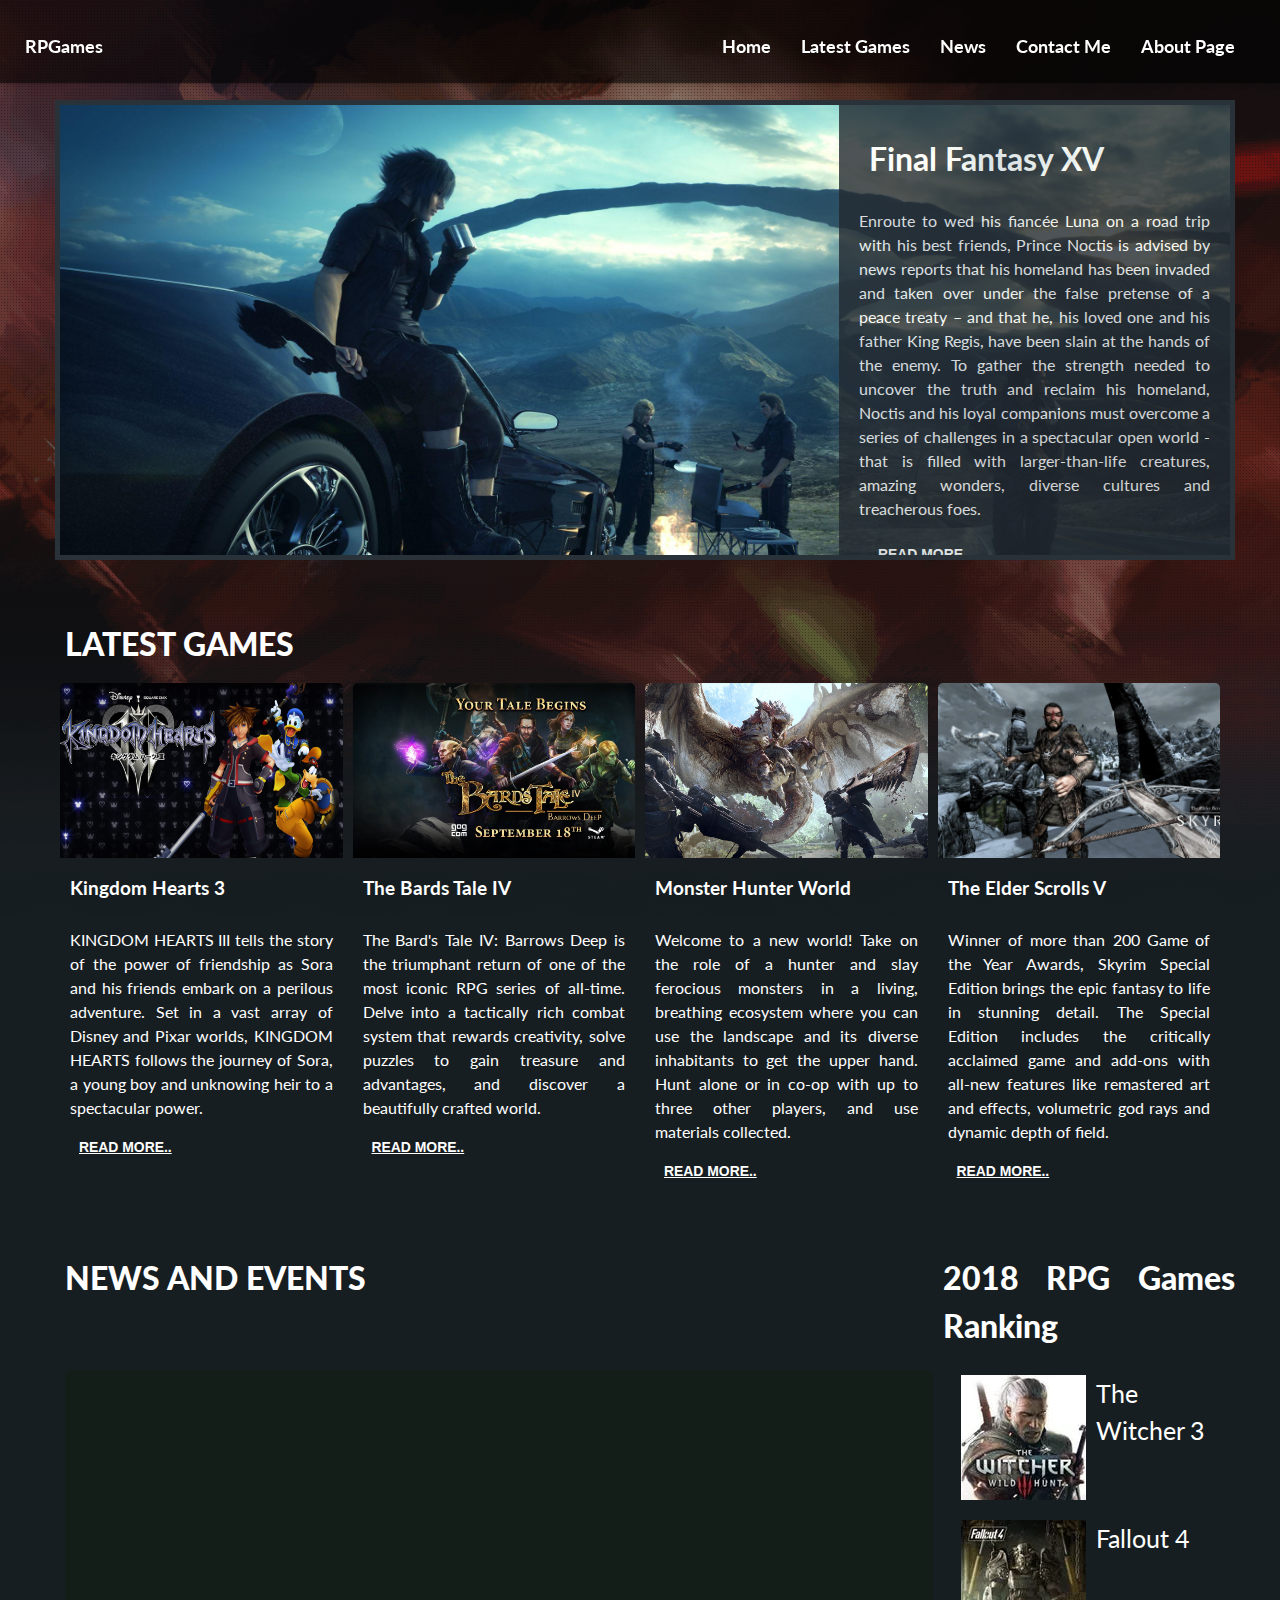
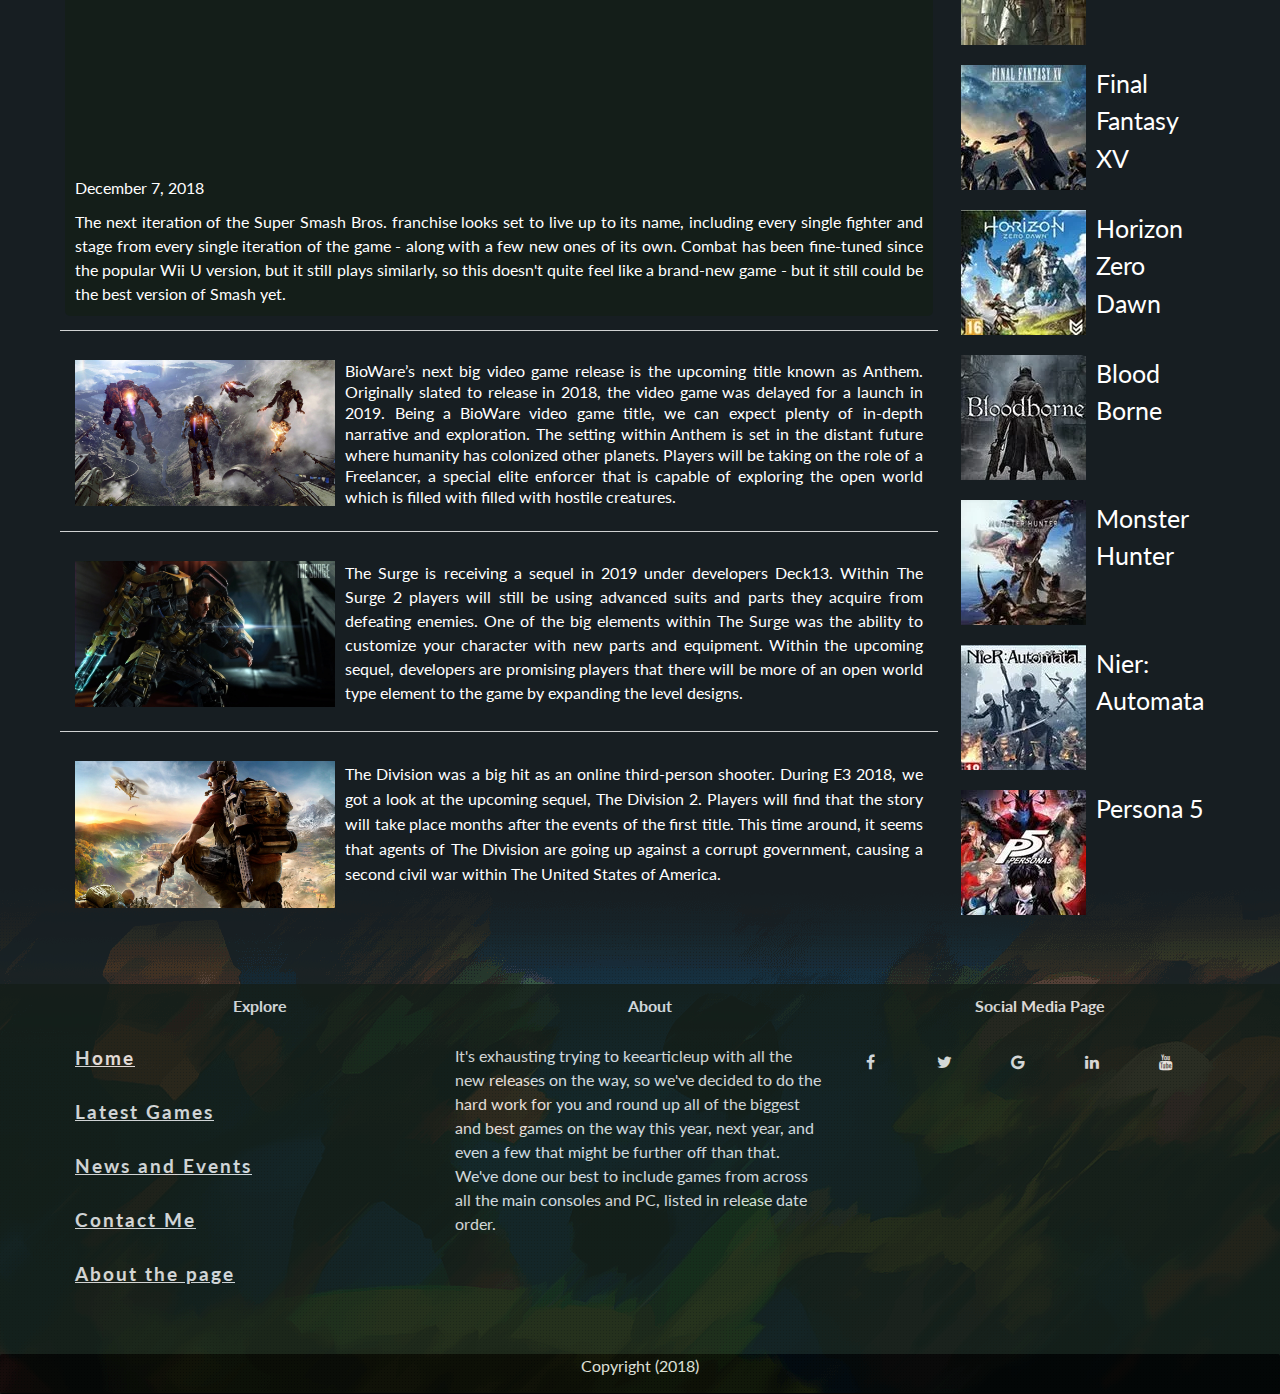
<file: index.html>
<!DOCTYPE html>
<html lang="en">
<head>
	<meta charset="utf-8">
	<meta name="author" content="ryanjayretutar">
	<meta name="description" content="A website for latest RPG games">
	<meta name="viewport" content="width=device-width, initial-scale=1">
	<link rel="stylesheet" type="text/css" href="assets/css/styles.css">
    <link href="https://fonts.googleapis.com/css?family=Lato" rel="stylesheet">
    <link rel="stylesheet" href="https://use.fontawesome.com/releases/v5.6.1/css/all.css" integrity="sha384-gfdkjb5BdAXd+lj+gudLWI+BXq4IuLW5IT+brZEZsLFm++aCMlF1V92rMkPaX4PP" crossorigin="anonymous">
    <link rel="stylesheet" href="https://cdnjs.cloudflare.com/ajax/libs/font-awesome/4.7.0/css/font-awesome.min.css">
	<title>RPG Games</title>
</head>
<body> 
	<div class="main">
		<div class="top-bg"></div>
		<div class="header">
	          <a href="#default" class="logo"><b style="">RPGames</b></a>
	          <div class="header-right">
	            <a href="index.html"><b>Home</b></a>
	            <a href="latest_games.html"><b>Latest Games</b></a>
	            <a href="news.html"><b>News</b></a>
	            <a href="contact.html"><b>Contact Me</b></a>
	            <a href="about.html"><b>About Page</b></a>
	          </div>
	    </div>
	   
		<section id="wrapper">
		    <div class="container">
		    	<div class="row">

		    	 	<div class="col-12">
		    	 			
			    	 			<slider>
						    		<slide>
						    			<div>
						    				<h1>Pillars of Eternity II</h1>
						    				<p>When a violent tremor shatters the Black Isles, the Circle of Archmagi, the greatest wizards in Eora, seek out the aid of the Watcher. The archmage Maura has vanished into the depths of the Black Isles, threatening to awaken what lies, forgotten, under its depths. Follow Maura's trail, uncover her scheme, and determine the fate of one of the Deadfire Archipelago's most closely-held secrets	
											</p>

											<a href="https://eternity.obsidian.net/" target="_blank" class="nk-btn">Read More..</a>						    			
						    			</div>
						    		</slide>	
						    		<slide>
						    			<div>	
						    				<h1>Vampyr</h1>
						    				<p>London, 1918. You are newly-turned Vampyr Dr. Jonathan Reid. As a doctor, you must find a cure to save the city’s flu-ravaged citizens. As a Vampyr, you are cursed to feed on those you vowed to heal. 
											Will you embrace the monster within? Survive and fight against Vampyr hunters, undead skals, and other supernatural creatures. Use your unholy powers to manipulate and delve into the lives of those around you, to decide who will be your next victim. Struggle to live with your decisions… your actions will save or doom London. 
											</p>

											<a href="http://www.vampyr-game.com/en/news" target="_blank" class="nk-btn">Read More..</a>			
										</div>
						    		</slide>
						    		<slide>
						    			<div>
										<h1>God Eater 3</h1>
						    				<p>All of sudden, unknown life forms called “Oracle cells” begin their uncontrolled consumption of all life on Earth. Their ravenous appetite “devour” and remarkable adaptability earn them first dread, then awe, and finally the name “Aragami”. In the face of an enemy completely immune to conventional weapons, urban civilization collapses, and each day humanity is driven further and further toward extinction.
											</p>

											<a href="https://en.bandainamcoent.eu/god-eater/god-eater-3" target="_blank" class="nk-btn">Read More..</a>	

						    				</div>
						    		</slide>
						    		<slide>
						    			<div>
						    					<h1>Final Fantasy XV</h1>
						    					<p>Enroute to wed his fiancée Luna on a road trip with his best friends, Prince Noctis is advised by news reports that his homeland has been invaded and taken over under the false pretense of a peace treaty – and that he, his loved one and his father King Regis, have been slain at the hands of the enemy.

												To gather the strength needed to uncover the truth and reclaim his homeland, Noctis and his loyal companions must overcome a series of challenges in a spectacular open world - that is filled with larger-than-life creatures, amazing wonders, diverse cultures and treacherous foes.</p>
												<a href="https://finalfantasyxv.square-enix-games.com/" target="_blank" class="nk-btn">Read More..</a>
										</div>
						    		</slide>
			    		</slider>
		    	 		
		    			
		    		</div>
		    		
		    	</div> 	
			</div>

			<div class="container">
				<div class="row">
					
					<div class="col-3"><h1><b>LATEST GAMES</b></h1></div>
				</div>
				<div class="row">
					<div class="col-3 ">
						<div class="column hover01" style="background-color: transparent;">
							<div>
								  <figure>
								  	<img src="assets/images/kh3.png" class="center" height="175" style="width: 100%;">
								  </figure>
							</div>
						  <h3>Kingdom Hearts 3</h3>
                    <p>KINGDOM HEARTS III tells the story of the power of friendship as Sora and his friends embark on a perilous adventure. Set in a vast array of Disney and Pixar worlds, KINGDOM HEARTS follows the journey of Sora, a young boy and unknowing heir to a spectacular power.</p>
                    <a href="https://www.kingdomhearts.com/3/us/home/ " target="_blank" class="nk-btn">Read More..</a>
						</div>
					</div>
					<div class="col-3 ">
						<div class="column hover01" style="background-color: transparent;">
							<div>
						  		<figure><img src="assets/images/tbiv.jpg" class="center" height="175" style="<width: 100%;"></figure>
						</div>
						<h3>The Bards Tale IV</h3>
                    <p>The Bard's Tale IV: Barrows Deep is the triumphant return of one of the most iconic RPG series of all-time. Delve into a tactically rich combat system that rewards creativity, solve puzzles to gain treasure and advantages, and discover a beautifully crafted world. </p>
                    <a href="https://www.pcgamer.com/the-bards-tale-4-barrows-deep-review/" target="_blank" class="nk-btn">Read More..</a>
						</div>
						
					</div>
					<div class="col-3 ">
						 <div class="column hover01" style="background-color: transparent;">
							<div>
						  		<figure><img src="assets/images/mh.jpg" class="center" height="175" style="<width: 100%;">
						  		</figure>
							</div>
						  <h3>Monster Hunter World</h3>
                    <p>Welcome to a new world! Take on the role of a hunter and slay ferocious monsters in a living, breathing ecosystem where you can use the landscape and its diverse inhabitants to get the upper hand. Hunt alone or in co-op with up to three other players, and use materials collected.</p>
                    <a href="https://www.fanatical.com/en/game/monster-hunter-world" target="_blank" class="nk-btn">Read More..</a>
						</div>
					</div>
					<div class="col-3 ">
						<div class="column hover01" style="background-color: transparent;">
							<div>
						  		<figure><img src="assets/images/skyrim.jpg" class="center" height="175" style="<width: 100%;"></figure>
							</div>
						  <h3>The Elder Scrolls V</h3>
                    <p>Winner of more than 200 Game of the Year Awards, Skyrim Special Edition brings the epic fantasy to life in stunning detail. The Special Edition includes the critically acclaimed game and add-ons with all-new features like remastered art and effects, volumetric god rays and dynamic depth of field. </p>
                    <a href="http://elderscrolls.wikia.com/wiki/The_Elder_Scrolls_V:_Skyrim" target="_blank" class="nk-btn">Read More..</a>
						</div>
						
					</div>
				</div>
			</div>
			<div class="container news">
				<div class="row">
					
					<div class="col-9"><h1><b>NEWS AND EVENTS</b></h1></div>
					<div class="col-3"><h1><b>2018 RPG Games Ranking</b></h1></div>
				</div>
				<div class="column news" style="width: 75%; background-color: transparent; display: inline-block;">
				<div class="row">
					<div class="col-12">
						<div class="column">
							<iframe height="400" style="width: 100%;" src="https://www.youtube.com/embed/EXnbMp1yr1k" frameborder="0" allow="accelerometer; autoplay; encrypted-media; gyroscope; picture-in-picture" allowfullscreen></iframe>
							<i class="fas fa-calendar-week"></i>
							<time datetime="2018-12-7 20:00">December 7, 2018</time>
							<p>
								The next iteration of the Super Smash Bros. franchise looks set to live up to its name, including every single fighter and stage from every single iteration of the game - along with a few new ones of its own. Combat has been fine-tuned since the popular Wii U version, but it still plays similarly, so this doesn't quite feel like a brand-new game - but it still could be the best version of Smash yet.
							</p>
						</div>
					</div>
				</div>
				<hr>
				<div class="row">
					<div class="col-12">
						<div class="column thumb" style="padding: 0px; background-color: transparent;">
							<img src="assets/images/anthem.jpg" class="center" style="width: 30%; height:auto;">
							<p style="line-height: 21px;">BioWare’s next big video game release is the upcoming title known as Anthem. Originally slated to release in 2018, the video game was delayed for a launch in 2019. Being a BioWare video game title, we can expect plenty of in-depth narrative and exploration. The setting within Anthem is set in the distant future where humanity has colonized other planets. Players will be taking on the role of a Freelancer, a special elite enforcer that is capable of exploring the open world which is filled with filled with hostile creatures.

							</p>
						</div>
					</div>
				</div>	
				<hr>
				<div class="row">
					<div class="col-12">
						<div class="column thumb" style="padding: 0px; background-color: transparent;">
							<img src="assets/images/surge.jpg" class="center" style="width: 30%; height:auto;">
							<p>The Surge is receiving a sequel in 2019 under developers Deck13.  Within The Surge 2 players will still be using advanced suits and parts they acquire from defeating enemies. One of the big elements within The Surge was the ability to customize your character with new parts and equipment. Within the upcoming sequel, developers are promising players that there will be more of an open world type element to the game by expanding the level designs. </p>
						</div>
					</div>
				</div>
				<hr>
				<div class="row">
					<div class="col-12">
						<div class="column thumb" style="padding: 0px; background-color: transparent;">
							<img src="assets/images/division.jpeg" class="center" style="width: 30%; height:30%;">
							<p style="line-height: 25px;">The Division was a big hit as an online third-person shooter. During E3 2018, we got a look at the upcoming sequel, The Division 2. Players will find that the story will take place months after the events of the first title. This time around, it seems that agents of The Division are going up against a corrupt government, causing a second civil war within The United States of America.</p>
						</div>
					</div>
				</div>
			</div>
			<div class="column" style="width: 23%; float: right;background-color: transparent; height: auto; border-radius: 0px;">
				<div class="row thumb">
					<div class="col-12">
						<img src="assets/images/witcher3.webp" class="center" style="width: auto; height:auto;">
						<p style="font-size: 25px;">The Witcher 3 </p>
					</div>
				</div>
				<div class="row thumb">
					<div class="col-12">
						<img src="assets/images/fallout.webp" class="center" style="width: auto; height:auto;">
						<p style="font-size: 25px;">Fallout 4 </p>
					</div>
				</div>
				<div class="row thumb">
					<div class="col-12">
						<img src="assets/images/ff15.webp" class="center" style="width: auto; height:auto;">
						<p style="font-size: 25px;">Final Fantasy XV</p>
					</div>
				</div>
				<div class="row thumb">
					<div class="col-12">
						<img src="assets/images/horizon.webp" class="center" style="width: auto; height:auto;">
						<p style="font-size: 25px;">Horizon Zero Dawn</p>
					</div>
				</div>
				<div class="row thumb">
					<div class="col-12">
						<img src="assets/images/bloodborne.webp" class="center" style="width: auto; height:auto;">
						<p style="font-size: 25px;">Blood Borne</p>
					</div>
				</div>
				<div class="row thumb">
					<div class="col-12">
						<img src="assets/images/mhunter.webp" class="center" style="width: auto; height:auto;">
						<p style="font-size: 25px;">Monster Hunter</p>
					</div>
				</div>
				<div class="row thumb">
					<div class="col-12">
						<img src="assets/images/nier.webp" class="center" style="width: auto; height:auto;">
						<p style="font-size: 25px;">Nier: Automata</p>
					</div>
				</div>
				<div class="row thumb">
					<div class="col-12">
						<img src="assets/images/persona.webp" class="center" style="width: auto; height:auto;">
						<p style="font-size: 25px;">Persona 5 </p>
					</div>
				</div>
				<!-- <div class="row thumb">
					<div class="col-12">
						<img src="assets/images/ads.jpg" class="center" style="width: 100%; height:100%;">
						
					</div>
				</div> -->


			</div>
		</div>

		</section>

		<footer style="width: 100%; opacity: 0.8; background-color: rgba(20,30,24,1);  height: auto; margin-bottom: 0;">
			<div class="container ">
				<div class="row">
					<div class="col-4">
						<h4 style="text-align: center;">Explore</h4>
						<a href="index.html"><h3 style="text-decoration: underline; letter-spacing: 2px;">Home</h3></a>
						<a href="latest_games.html"><h3 style="text-decoration: underline; letter-spacing: 2px;">Latest Games</h3></a>
						<a href="news.html"><h3 style="text-decoration: underline; letter-spacing: 2px;">News and Events</h3></a>
						<a href="contact.html"><h3 style="text-decoration: underline; letter-spacing: 2px;">Contact Me</h3></a>
						<a href="about.html"><h3 style="text-decoration: underline; letter-spacing: 2px;">About the page</h3></a>

					</div>
					<div class="col-4">
						<h4 style="text-align: center;">About</h4>
						<article>
						It's exhausting trying to keearticleup with all the new releases on the way, so we've decided to do the hard work for you and round up all of the biggest and best games on the way this year, next year, and even a few that might be further off than that. We've done our best to include games from across all the main consoles and PC, listed in release date order.</article>

					</div>
					<div class="col-4">
						<h4 style="text-align: center;">Social Media Page</h4>
						
							<a href="#" class="fa fa-facebook"></a>
							<a href="#" class="fa fa-twitter"></a>
							<a href="#" class="fa fa-google"></a>
							<a href="#" class="fa fa-linkedin"></a>
							<a href="#" class="fa fa-youtube"></a>
					</div>
				</div>

			</div>
			<div class="container" style="width: 100%; opacity: 1; background-color: black; height: 40px; margin-bottom: 0; text-align: center; color: white;"> Copyright (2018)
			</div>
		</footer>

		

	</div>
</body>
<script src="https://code.jquery.com/jquery-3.3.1.js"></script>
<script type="text/javascript" src="assets/js/script.js"></script>
</html>
</file>
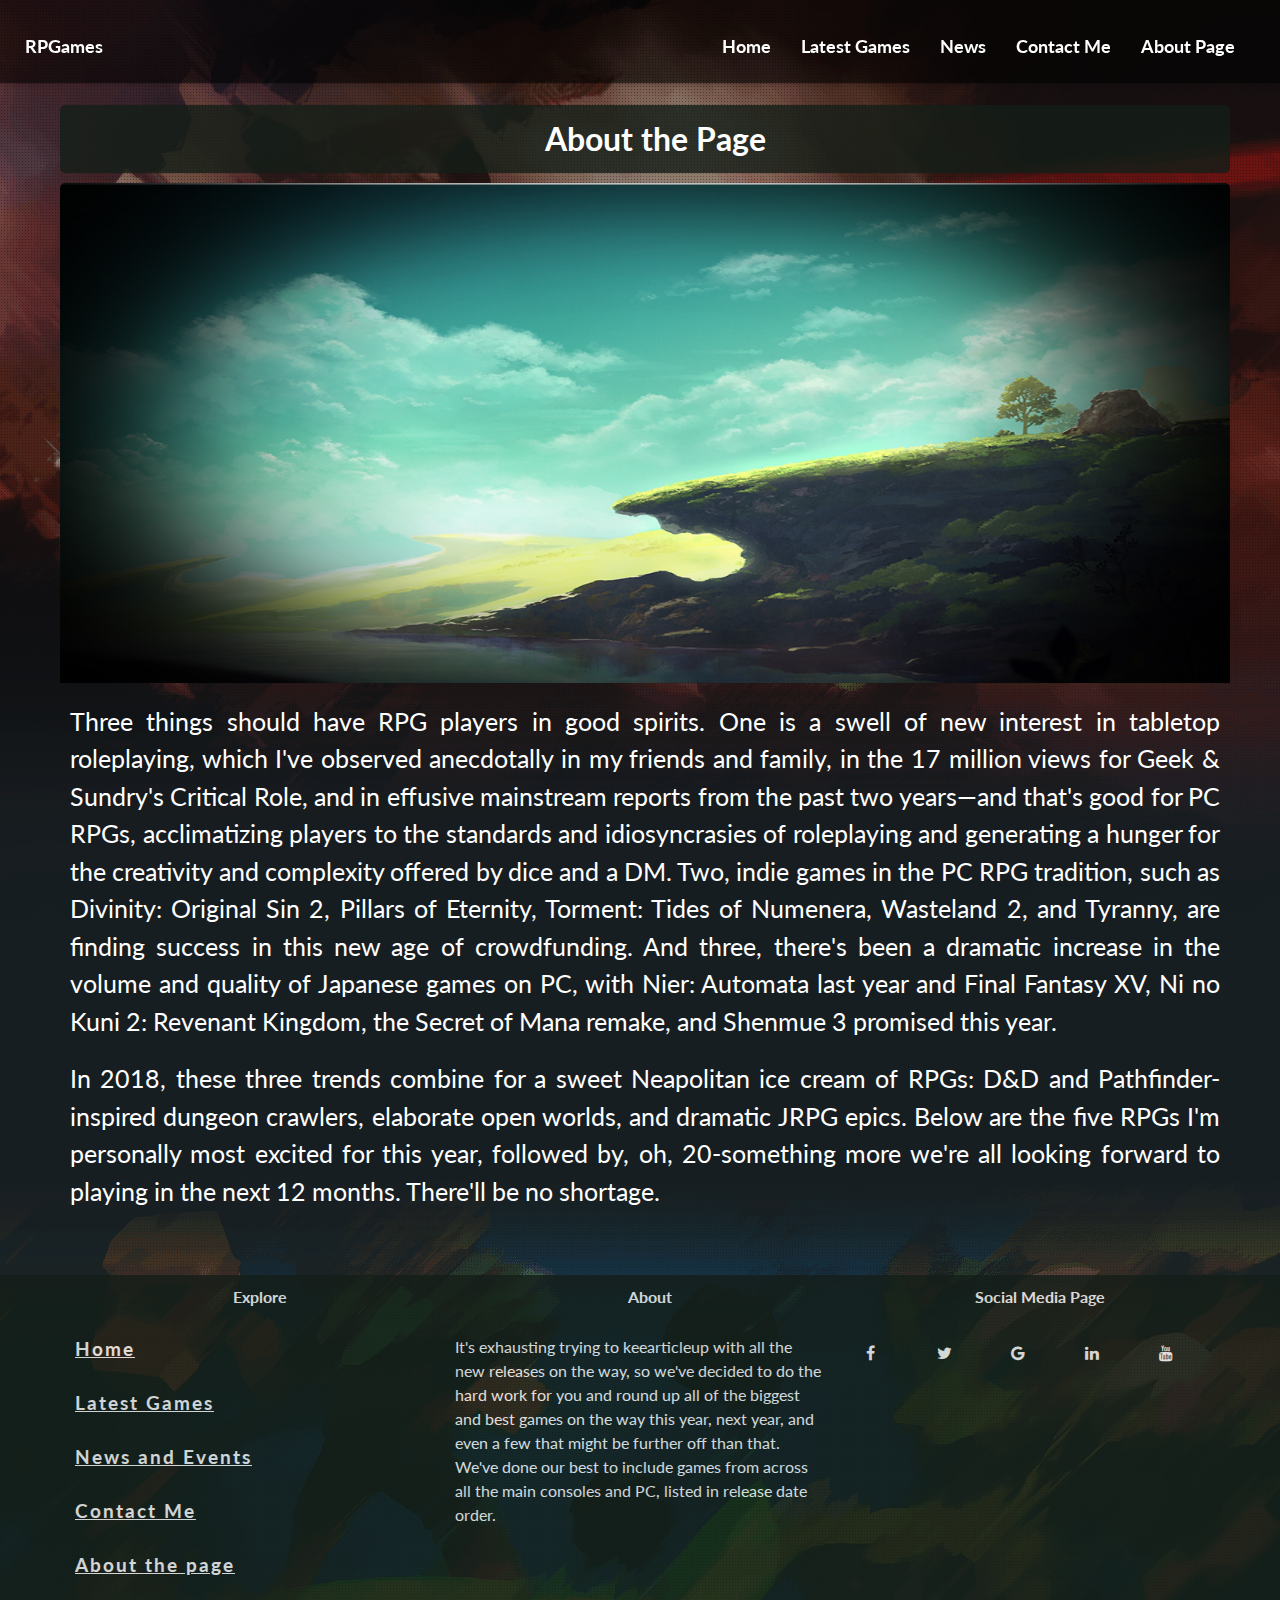
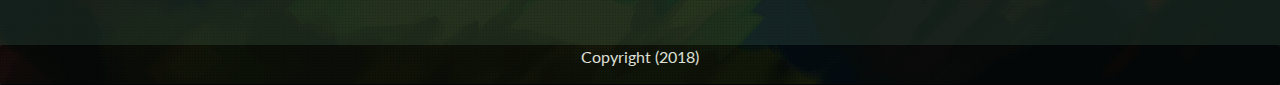
<file: about.html>
<!DOCTYPE html>
<html lang="en">
<head>
	<meta charset="utf-8">
	<meta name="author" content="ryanjayretutar">
	<meta name="description" content="A website for latest RPG games">
	<meta name="viewport" content="width=device-width, initial-scale=1">
	<link rel="stylesheet" type="text/css" href="assets/css/styles.css">
    <link href="https://fonts.googleapis.com/css?family=Lato" rel="stylesheet">
    <link rel="stylesheet" href="https://use.fontawesome.com/releases/v5.6.1/css/all.css" integrity="sha384-gfdkjb5BdAXd+lj+gudLWI+BXq4IuLW5IT+brZEZsLFm++aCMlF1V92rMkPaX4PP" crossorigin="anonymous">
    <link rel="stylesheet" href="https://cdnjs.cloudflare.com/ajax/libs/font-awesome/4.7.0/css/font-awesome.min.css">
	<title>RPG Games</title>
</head>
<body> 
	<div class="main">
		<div class="top-bg"></div>
		<div class="header">
	          <a href="#default" class="logo"><b style="">RPGames</b></a>
	           <div class="header-right">
	            <a href="index.html"><b>Home</b></a>
	            <a href="latest_games.html"><b>Latest Games</b></a>
	            <a href="news.html"><b>News</b></a>
	            <a href="contact.html"><b>Contact Me</b></a>
	          <a href="about.html"><b>About Page</b></a>
	          </div>
	    </div>
		<section id="wrapper">
			<div class="container">
				<div class="row">
					<div class="col-12 column">
						<h1 style="text-align: center;">About the Page</h1>
					</div>
				</div>

				<div class="row">
					<div class="col-12 column" style="background-color: transparent; font-size: 25px;">
						<img src="assets/images/about.jpg" class="center" height="500" style="width: 100%;">
						<article>
							Three things should have RPG players in good spirits. One is a swell of new interest in tabletop roleplaying, which I've observed anecdotally in my friends and family, in the 17 million views for Geek & Sundry's Critical Role, and in effusive mainstream reports from the past two years—and that's good for PC RPGs, acclimatizing players to the standards and idiosyncrasies of roleplaying and generating a hunger for the creativity and complexity offered by dice and a DM. Two, indie games in the PC RPG tradition, such as Divinity: Original Sin 2, Pillars of Eternity, Torment: Tides of Numenera, Wasteland 2, and Tyranny, are finding success in this new age of crowdfunding. And three, there's been a dramatic increase in the volume and quality of Japanese games on PC, with Nier: Automata last year and Final Fantasy XV, Ni no Kuni 2: Revenant Kingdom, the Secret of Mana remake, and Shenmue 3 promised this year.
						</article>
						<article>
							In 2018, these three trends combine for a sweet Neapolitan ice cream of RPGs: D&D and Pathfinder-inspired dungeon crawlers, elaborate open worlds, and dramatic JRPG epics. Below are the five RPGs I'm personally most excited for this year, followed by, oh, 20-something more we're all looking forward to playing in the next 12 months. There'll be no shortage.
						</article>
					
					</div>
				</div>
			</div>
		</section>
		<footer style="width: 100%; opacity: 0.8; background-color: rgba(20,30,24,1);  height: auto; margin-bottom: 0;">
			<div class="container ">
				<div class="row">
					<div class="col-4">
						<h4 style="text-align: center;">Explore</h4>
						<a href="index.html"><h3 style="text-decoration: underline; letter-spacing: 2px;">Home</h3></a>
						<a href="latest_games.html"><h3 style="text-decoration: underline; letter-spacing: 2px;">Latest Games</h3></a>
						<a href="news.html"><h3 style="text-decoration: underline; letter-spacing: 2px;">News and Events</h3></a>
						<a href="contact.html"><h3 style="text-decoration: underline; letter-spacing: 2px;">Contact Me</h3></a>
						<a href="about.html"><h3 style="text-decoration: underline; letter-spacing: 2px;">About the page</h3></a>

					</div>
					<div class="col-4">
						<h4 style="text-align: center;">About</h4>
						<article>
						It's exhausting trying to keearticleup with all the new releases on the way, so we've decided to do the hard work for you and round up all of the biggest and best games on the way this year, next year, and even a few that might be further off than that. We've done our best to include games from across all the main consoles and PC, listed in release date order.</article>

					</div>
					<div class="col-4">
						<h4 style="text-align: center;">Social Media Page</h4>
						
							<a href="#" class="fa fa-facebook"></a>
							<a href="#" class="fa fa-twitter"></a>
							<a href="#" class="fa fa-google"></a>
							<a href="#" class="fa fa-linkedin"></a>
							<a href="#" class="fa fa-youtube"></a>
					</div>
				</div>

			</div>
			<div class="container" style="width: 100%; opacity: 1; background-color: black; height: 40px; margin-bottom: 0; text-align: center; color: white;"> Copyright (2018)
			</div>
		</footer>
	</div>
</body>
</html>
</file>
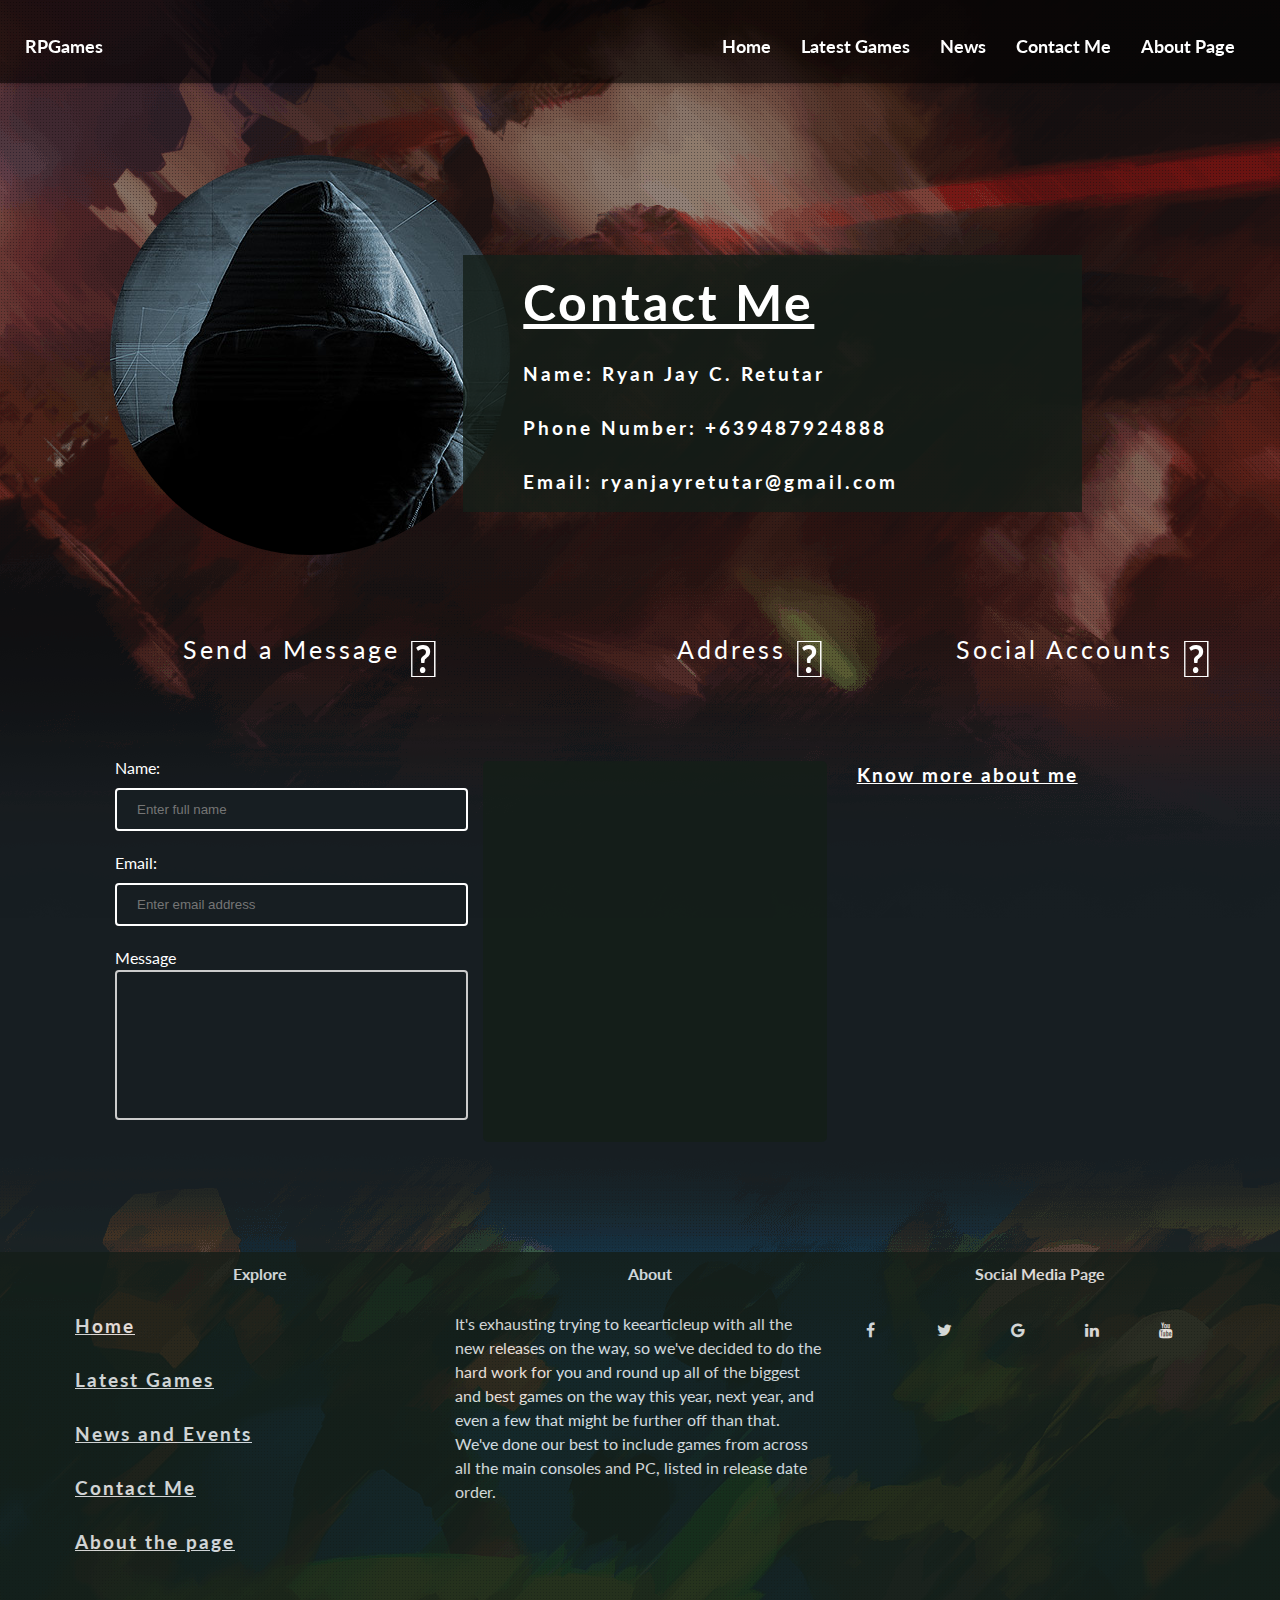
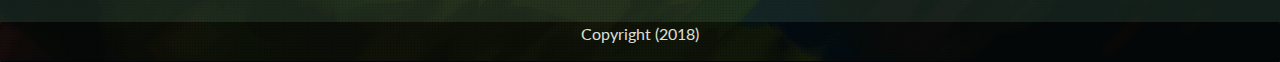
<file: contact.html>
<!DOCTYPE html>
<html lang="en">
<head>
	<meta charset="utf-8">
	<meta name="author" content="ryanjayretutar">
	<meta name="description" content="A website for latest RPG games">
	<meta name="viewport" content="width=device-width, initial-scale=1">
	<link rel="stylesheet" type="text/css" href="assets/css/styles.css">
    <link href="https://fonts.googleapis.com/css?family=Lato" rel="stylesheet">
    <link rel="stylesheet" href="https://use.fontawesome.com/releases/v5.6.1/css/all.css" integrity="sha384-gfdkjb5BdAXd+lj+gudLWI+BXq4IuLW5IT+brZEZsLFm++aCMlF1V92rMkPaX4PP" crossorigin="anonymous">
    <link rel="stylesheet" href="https://cdnjs.cloudflare.com/ajax/libs/font-awesome/4.7.0/css/font-awesome.min.css">
	<title>RPG Games</title>
</head>
<body> 
	<div class="main">
		<div class="top-bg"></div>
		<div class="header">
	          <a href="#default" class="logo"><b style="">RPGames</b></a>
	           <div class="header-right">
	            <a href="index.html"><b>Home</b></a>
	            <a href="latest_games.html"><b>Latest Games</b></a>
	            <a href="news.html"><b>News</b></a>
	            <a href="contact.html"><b>Contact Me</b></a>
	            <a href="about.html"><b>About Page</b></a>
	          </div>
	    </div>
		<section id="wrapper">
			<div class="container">
				<div class="row">
					<div class="column" style="background-color: transparent; padding: 50px;">
						<div class="row">
							<div class="col-4">
								<img src="assets/images/assassin.jpg" class="center" style="width: auto; border-radius: 100%; height: auto;">
							</div>
							<div class="col-7" style="margin-top: 100px; background-color: rgba(20,30,24,0.8);">
								<h1 style="font-size: 50px;letter-spacing: 3px; text-indent: 50px;  text-decoration: underline;">Contact Me</h1>
								<h3 style="text-indent: 50px;letter-spacing: 3px;">
									Name: Ryan Jay C. Retutar
								</h3>
								<h3 style="text-indent: 50px;letter-spacing: 3px;">
									Phone Number: +639487924888
								</h3>
								<h3 style="text-indent: 50px;letter-spacing: 3px;">
									Email: ryanjayretutar@gmail.com
								</h3>
							</div>

						</div>

					</div>
				</div>
				<div class="row column" style="background-color: transparent;">
					<div class="col-4">
						<span style="font-size: 50px; float: right; display: inline-block;">
						<i class="fas fa-envelope-square"></i></span>

						<span style="font-size: 25px;letter-spacing: 3px; margin-top: 10px; float: right;">
									Send a Message
						</span>
					</div>
					<div class="col-4" >
						<span style="font-size: 50px; float: right; display: inline-block;">
						<i class="fas fa-address-card"></i></span>

						<span style="font-size: 25px;letter-spacing: 3px; margin-top: 10px; float: right;">
									Address
						</span>
					</div>
					<div class="col-4">
						<span style="font-size: 50px; float: right; display: inline-block;">
						<i class="fas fa-envelope-square"></i></span>

						<span style="font-size: 25px;letter-spacing: 3px; margin-top: 10px; float: right;">
									Social Accounts
						</span>
					</div>
				</div>

				<div class="row column" style="padding: 50px ; background-color: transparent;">
					<div class="col-4" style="margin: 5px;">
						<form>
							<label>Name: </label>	 
							<input type="text" placeholder="Enter full name">
							<label>Email: </label>	 
							<input type="text" placeholder="Enter email address">
							<label>Message</label>
							<textarea></textarea>

						</form>
					</div>
					<div class="col-4" style="margin: 5px;">
						<div class="column">
							<iframe src="https://www.google.com/maps/embed?pb=!1m18!1m12!1m3!1d3861.6221537714855!2d121.04321331478127!3d14.563586989826014!2m3!1f0!2f0!3f0!3m2!1i1024!2i768!4f13.1!3m3!1m2!1s0x3397c859ddcc006b%3A0x8cf0b2653dedcfb7!2sPahiram.ph+-+Drone+Rental+and+Car+Rental+Phillipines!5e0!3m2!1sfil!2sph!4v1545028616613" frameborder="0" style="border:0; width: 100%; height: 375px;" allowfullscreen></iframe>
						</div>
					</div>
					<div class="col-3">
						
						<a href="https://ryanjayretutar.github.io/web-portfolio/"><h3 style="text-decoration: underline; letter-spacing: 2px;">Know more about me</h3></a>
					</div>
				</div>

				
			</div>

		</section>
		<footer style="width: 100%; opacity: 0.8; background-color: rgba(20,30,24,1);  height: auto; margin-bottom: 0;">
			<div class="container ">
				<div class="row">
					<div class="col-4">
						<h4 style="text-align: center;">Explore</h4>
						<a href="index.html"><h3 style="text-decoration: underline; letter-spacing: 2px;">Home</h3></a>
						<a href="latest_games.html"><h3 style="text-decoration: underline; letter-spacing: 2px;">Latest Games</h3></a>
						<a href="news.html"><h3 style="text-decoration: underline; letter-spacing: 2px;">News and Events</h3></a>
						<a href="contact.html"><h3 style="text-decoration: underline; letter-spacing: 2px;">Contact Me</h3></a>
						<a href="about.html"><h3 style="text-decoration: underline; letter-spacing: 2px;">About the page</h3></a>

					</div>
					<div class="col-4">
						<h4 style="text-align: center;">About</h4>
						<article>
						It's exhausting trying to keearticleup with all the new releases on the way, so we've decided to do the hard work for you and round up all of the biggest and best games on the way this year, next year, and even a few that might be further off than that. We've done our best to include games from across all the main consoles and PC, listed in release date order.</article>

					</div>
					<div class="col-4">
						<h4 style="text-align: center;">Social Media Page</h4>
						
							<a href="#" class="fa fa-facebook"></a>
							<a href="#" class="fa fa-twitter"></a>
							<a href="#" class="fa fa-google"></a>
							<a href="#" class="fa fa-linkedin"></a>
							<a href="#" class="fa fa-youtube"></a>
					</div>
				</div>

			</div>
			<div class="container" style="width: 100%; opacity: 1; background-color: black; height: 40px; margin-bottom: 0; text-align: center; color: white;"> Copyright (2018)
			</div>
		</footer>
	</div>
</body>
</html>
</file>
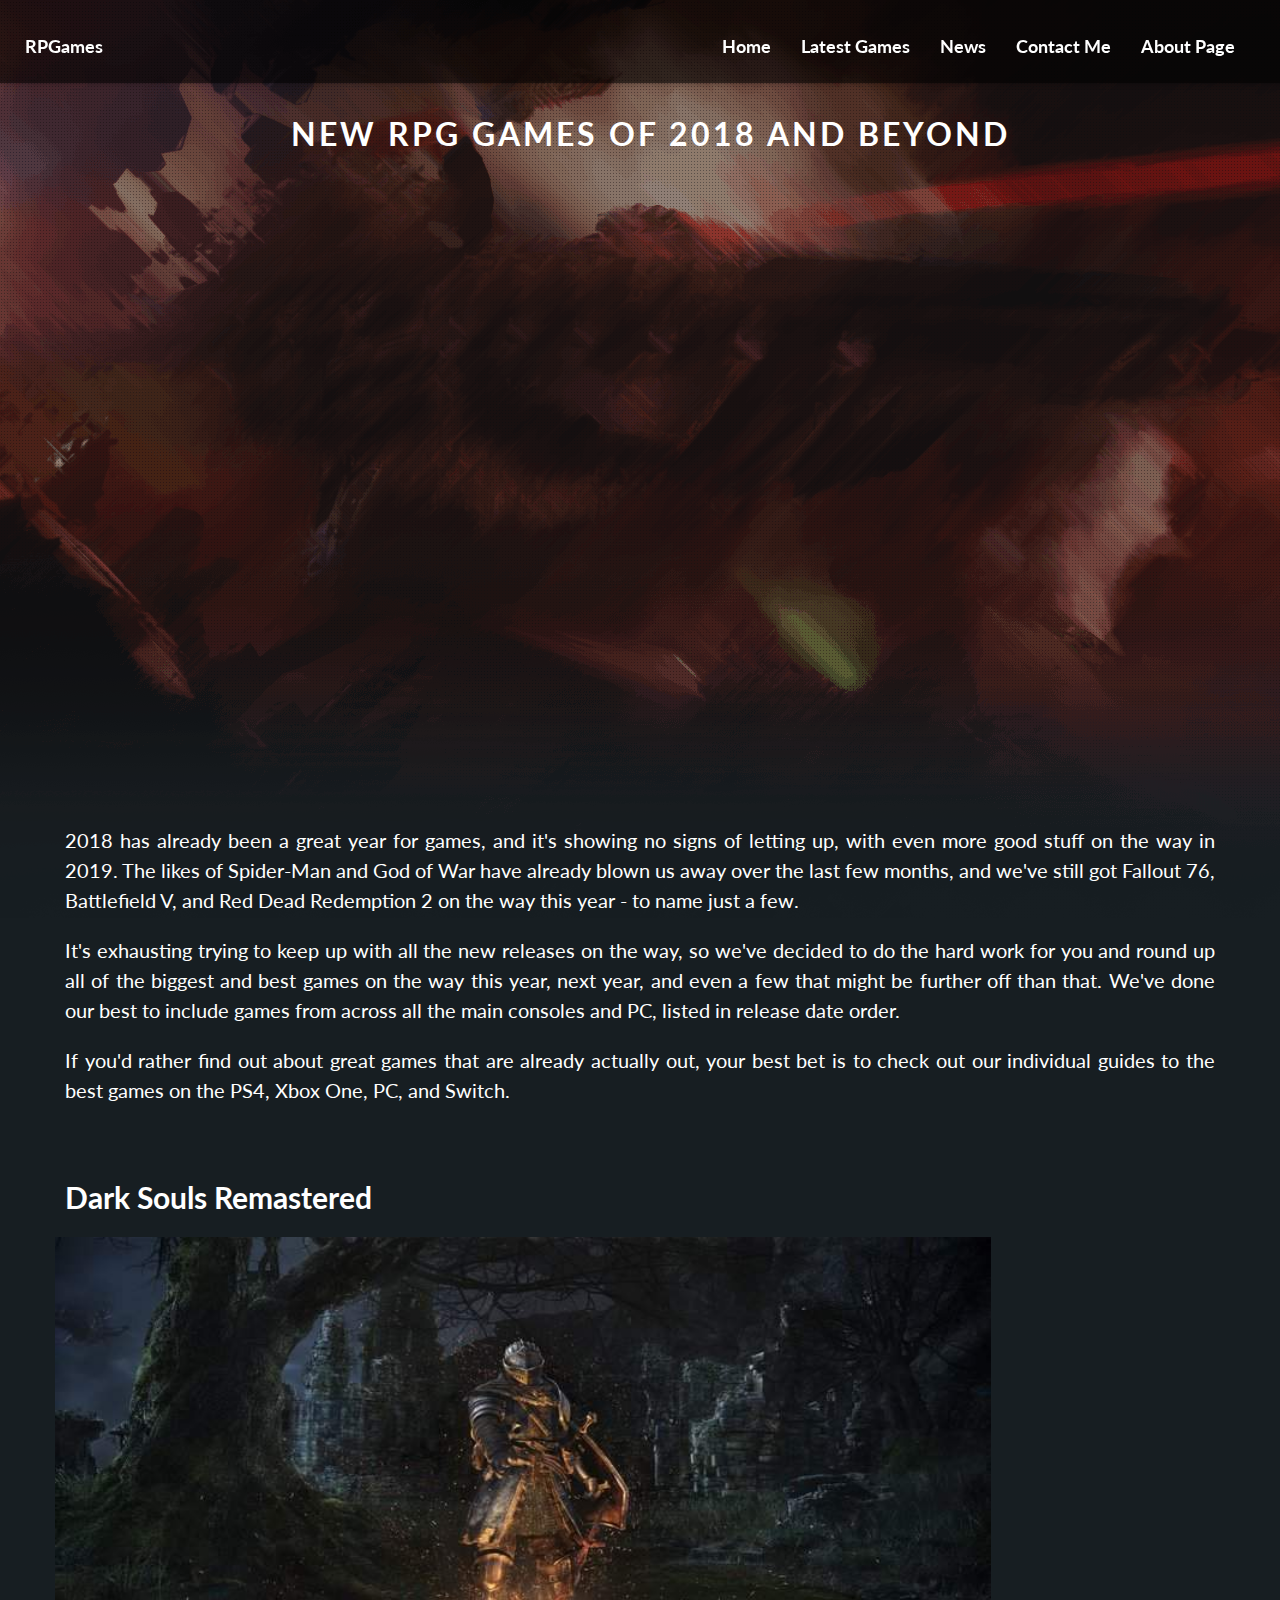
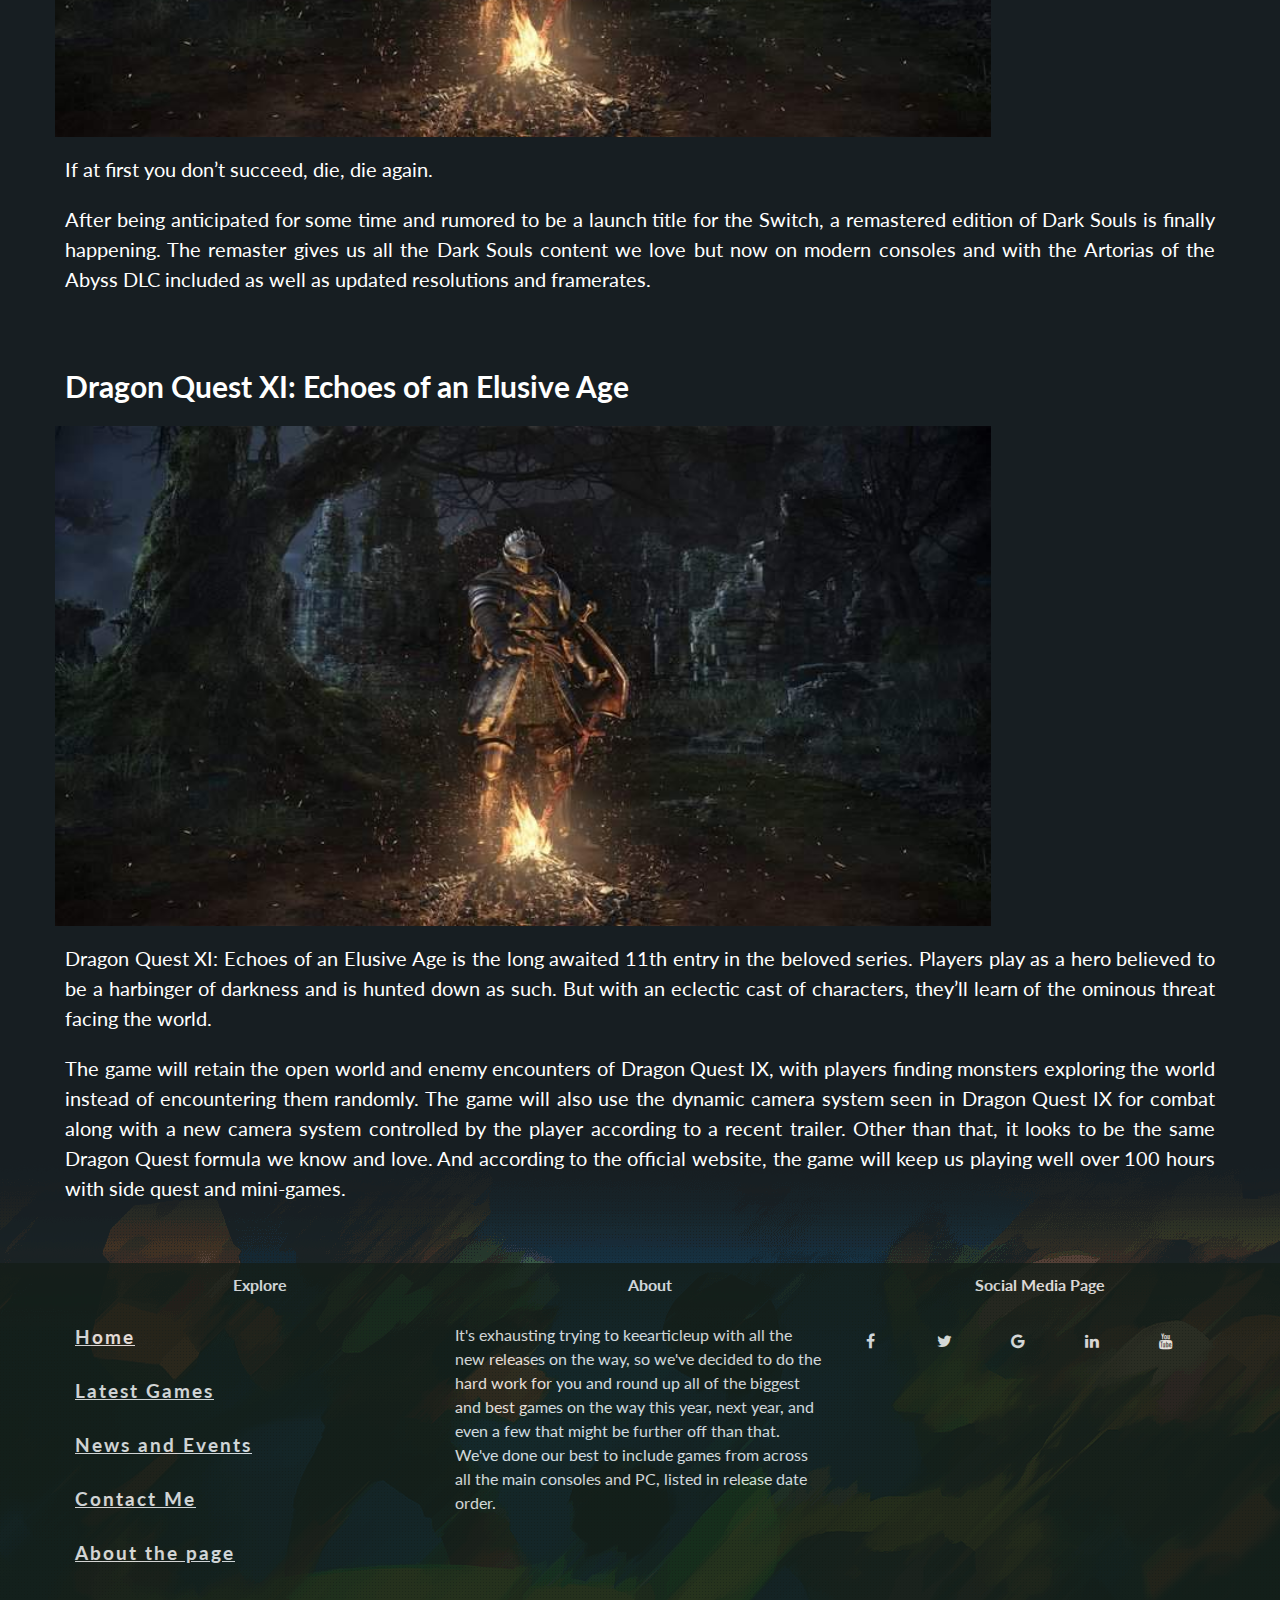
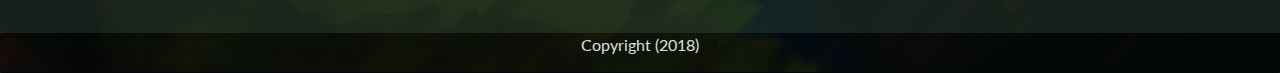
<file: latest_games.html>
<!DOCTYPE html>
<html lang="en">
<head>
	<meta charset="utf-8">
	<meta name="author" content="ryanjayretutar">
	<meta name="description" content="A website for latest RPG games">
	<meta name="viewport" content="width=device-width, initial-scale=1">
	<link rel="stylesheet" type="text/css" href="assets/css/styles.css">
    <link href="https://fonts.googleapis.com/css?family=Lato" rel="stylesheet">
    <link rel="stylesheet" href="https://use.fontawesome.com/releases/v5.6.1/css/all.css" integrity="sha384-gfdkjb5BdAXd+lj+gudLWI+BXq4IuLW5IT+brZEZsLFm++aCMlF1V92rMkPaX4PP" crossorigin="anonymous">
    <link rel="stylesheet" href="https://cdnjs.cloudflare.com/ajax/libs/font-awesome/4.7.0/css/font-awesome.min.css">
	<title>RPG Games</title>
</head>
<body> 
	<div class="main">
		<div class="top-bg"></div>
		<div class="header">
	          <a href="#default" class="logo"><b style="">RPGames</b></a>
	            <div class="header-right">
	            <a href="index.html"><b>Home</b></a>
	            <a href="latest_games.html"><b>Latest Games</b></a>
	            <a href="news.html"><b>News</b></a>
	            <a href="contact.html"><b>Contact Me</b></a>
	           <a href="about.html"><b>About Page</b></a>
	          </div>	    </div>
		<section id="wrapper">
			<div class="container">
				<div class="row">
					<div class="col-12">
						<h1 style="text-align: center; letter-spacing: 3px;">NEW RPG GAMES OF 2018 AND BEYOND</h1>
					</div>
				</div>
			</div>
			<div class="container latest">
				<div class="row">
					<div class="col-12">
						<iframe height="600" style="width: 100%;" src="https://www.youtube.com/embed/Y42g9vK2ePI" frameborder="0" allow="accelerometer; autoplay; encrypted-media; gyroscope; picture-in-picture" allowfullscreen></iframe>
					</div>
					<article>2018 has already been a great year for games, and it's showing no signs of letting up, with even more good stuff on the way in 2019. The likes of Spider-Man and God of War have already blown us away over the last few months, and we've still got Fallout 76, Battlefield V, and Red Dead Redemption 2 on the way this year - to name just a few.</article>

					<article>It's exhausting trying to keep up with all the new releases on the way, so we've decided to do the hard work for you and round up all of the biggest and best games on the way this year, next year, and even a few that might be further off than that. We've done our best to include games from across all the main consoles and PC, listed in release date order.
					</article>

					<article>If you'd rather find out about great games that are already actually out, your best bet is to check out our individual guides to the best games on the PS4, Xbox One, PC, and Switch.</article>
				</div>

				<div class="row">
					<div class="col-12">
						<h2>Dark Souls Remastered</h2>
						<img src="assets/images/darksoul.jpg.jpg" class="center" height="500" style="width: 80%;">
						<article>If at first you don’t succeed, die, die again.</article>

						<article>After being anticipated for some time and rumored to be a launch title for the Switch, a remastered edition of Dark Souls is finally happening. The remaster gives us all the Dark Souls content we love but now on modern consoles and with the Artorias of the Abyss DLC included as well as updated resolutions and framerates.

						</article>
					</div>
				</div>
				<div class="row">
					<div class="col-12">
						<h2>Dragon Quest XI: Echoes of an Elusive Age</h2>
						<img src="assets/images/darksoul.jpg.jpg" class="center" height="500" style="width: 80%;">
						<article>Dragon Quest XI: Echoes of an Elusive Age is the long awaited 11th entry in the beloved series. Players play as a hero believed to be a harbinger of darkness and is hunted down as such. But with an eclectic cast of characters, they’ll learn of the ominous threat facing the world.</article>

						<article>The game will retain the open world and enemy encounters of Dragon Quest IX, with players finding monsters exploring the world instead of encountering them randomly. The game will also use the dynamic camera system seen in Dragon Quest IX for combat along with a new camera system controlled by the player according to a recent trailer. Other than that, it looks to be the same Dragon Quest formula we know and love. And according to the official website, the game will keep us playing well over 100 hours with side quest and mini-games.

						</article>
					</div>
				</div>
		

			</div>

		</section>
		<footer style="width: 100%; opacity: 0.8; background-color: rgba(20,30,24,1);  height: auto; margin-bottom: 0;">
			<div class="container ">
				<div class="row">
					<div class="col-4">
						<h4 style="text-align: center;">Explore</h4>
						<a href="index.html"><h3 style="text-decoration: underline; letter-spacing: 2px;">Home</h3></a>
						<a href="latest_games.html"><h3 style="text-decoration: underline; letter-spacing: 2px;">Latest Games</h3></a>
						<a href="news.html"><h3 style="text-decoration: underline; letter-spacing: 2px;">News and Events</h3></a>
						<a href="contact.html"><h3 style="text-decoration: underline; letter-spacing: 2px;">Contact Me</h3></a>
						<a href="about.html"><h3 style="text-decoration: underline; letter-spacing: 2px;">About the page</h3></a>

					</div>
					<div class="col-4">
						<h4 style="text-align: center;">About</h4>
						<article>
						It's exhausting trying to keearticleup with all the new releases on the way, so we've decided to do the hard work for you and round up all of the biggest and best games on the way this year, next year, and even a few that might be further off than that. We've done our best to include games from across all the main consoles and PC, listed in release date order.</article>

					</div>
					<div class="col-4">
						<h4 style="text-align: center;">Social Media Page</h4>
						
							<a href="#" class="fa fa-facebook"></a>
							<a href="#" class="fa fa-twitter"></a>
							<a href="#" class="fa fa-google"></a>
							<a href="#" class="fa fa-linkedin"></a>
							<a href="#" class="fa fa-youtube"></a>
					</div>
				</div>

			</div>
			<div class="container" style="width: 100%; opacity: 1; background-color: black; height: 40px; margin-bottom: 0; text-align: center; color: white;"> Copyright (2018)
			</div>
		</footer>
	</div>
</body>
</html>
</file>
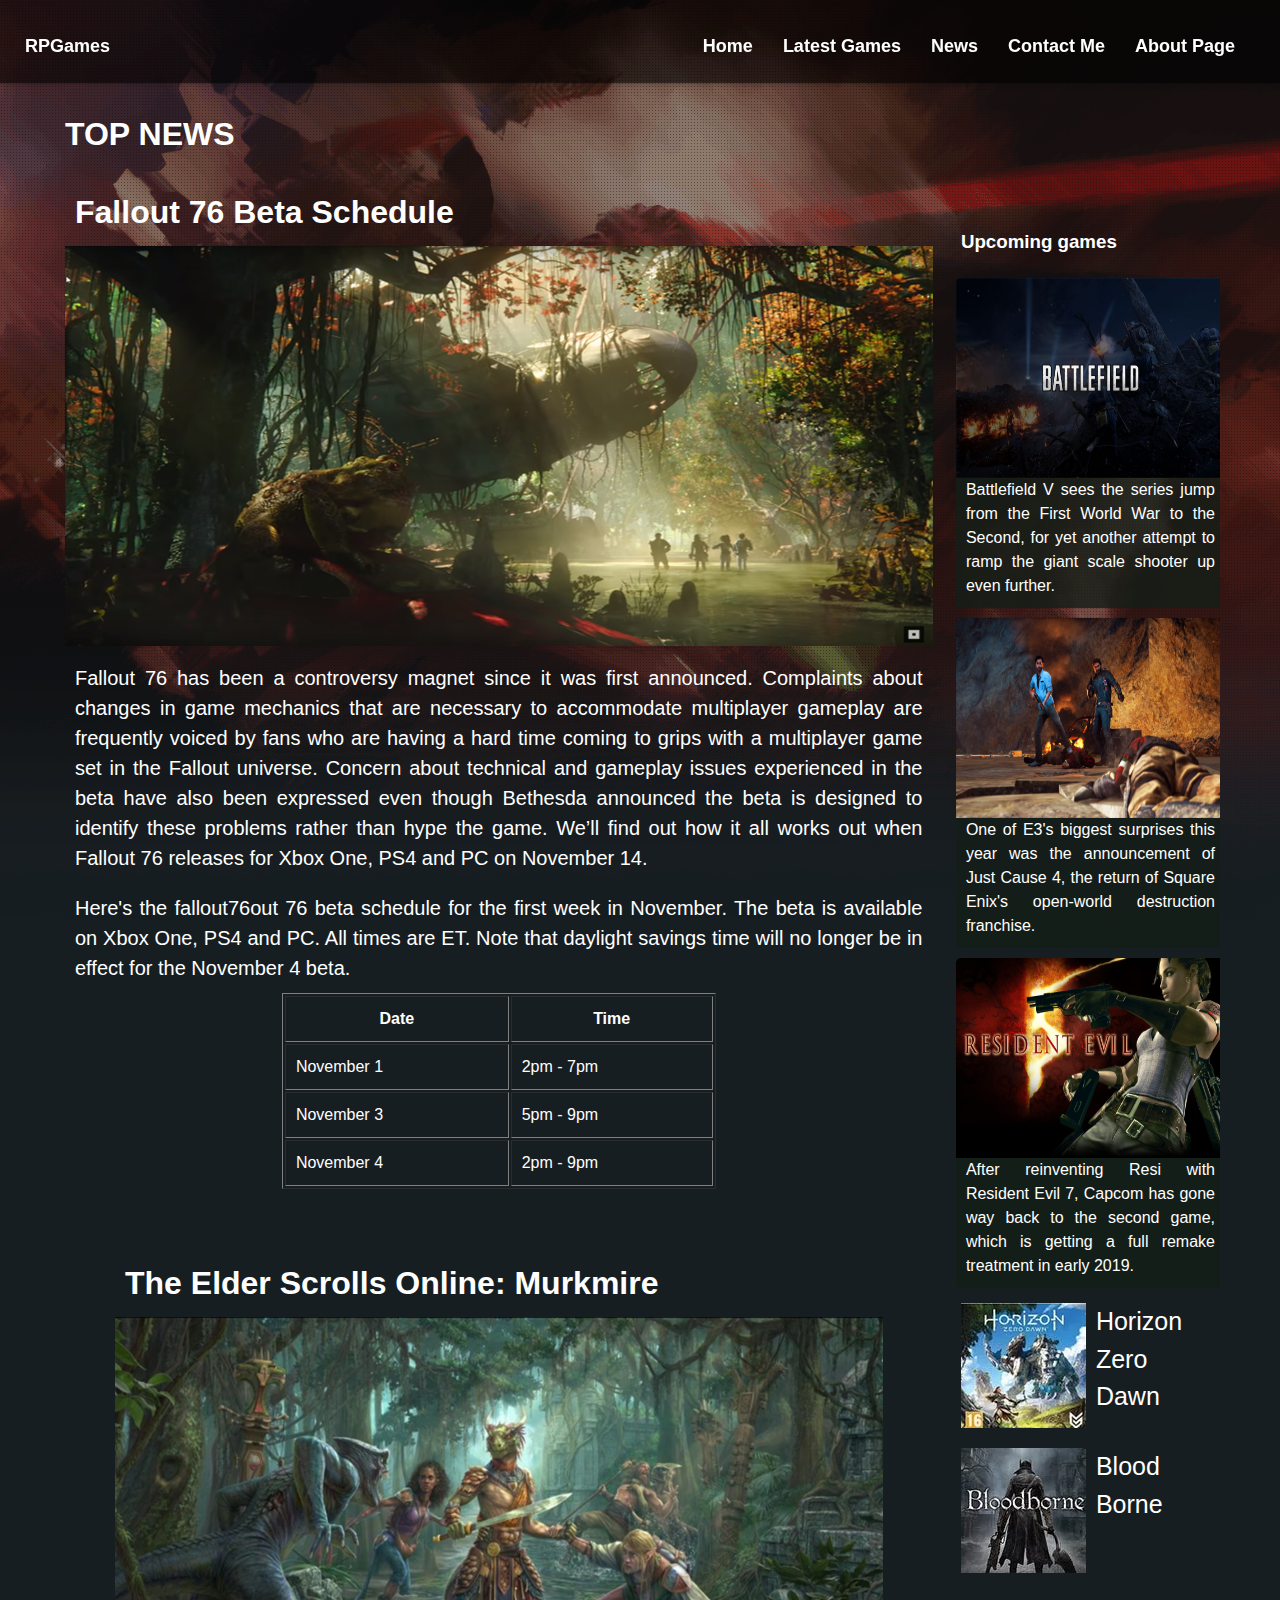
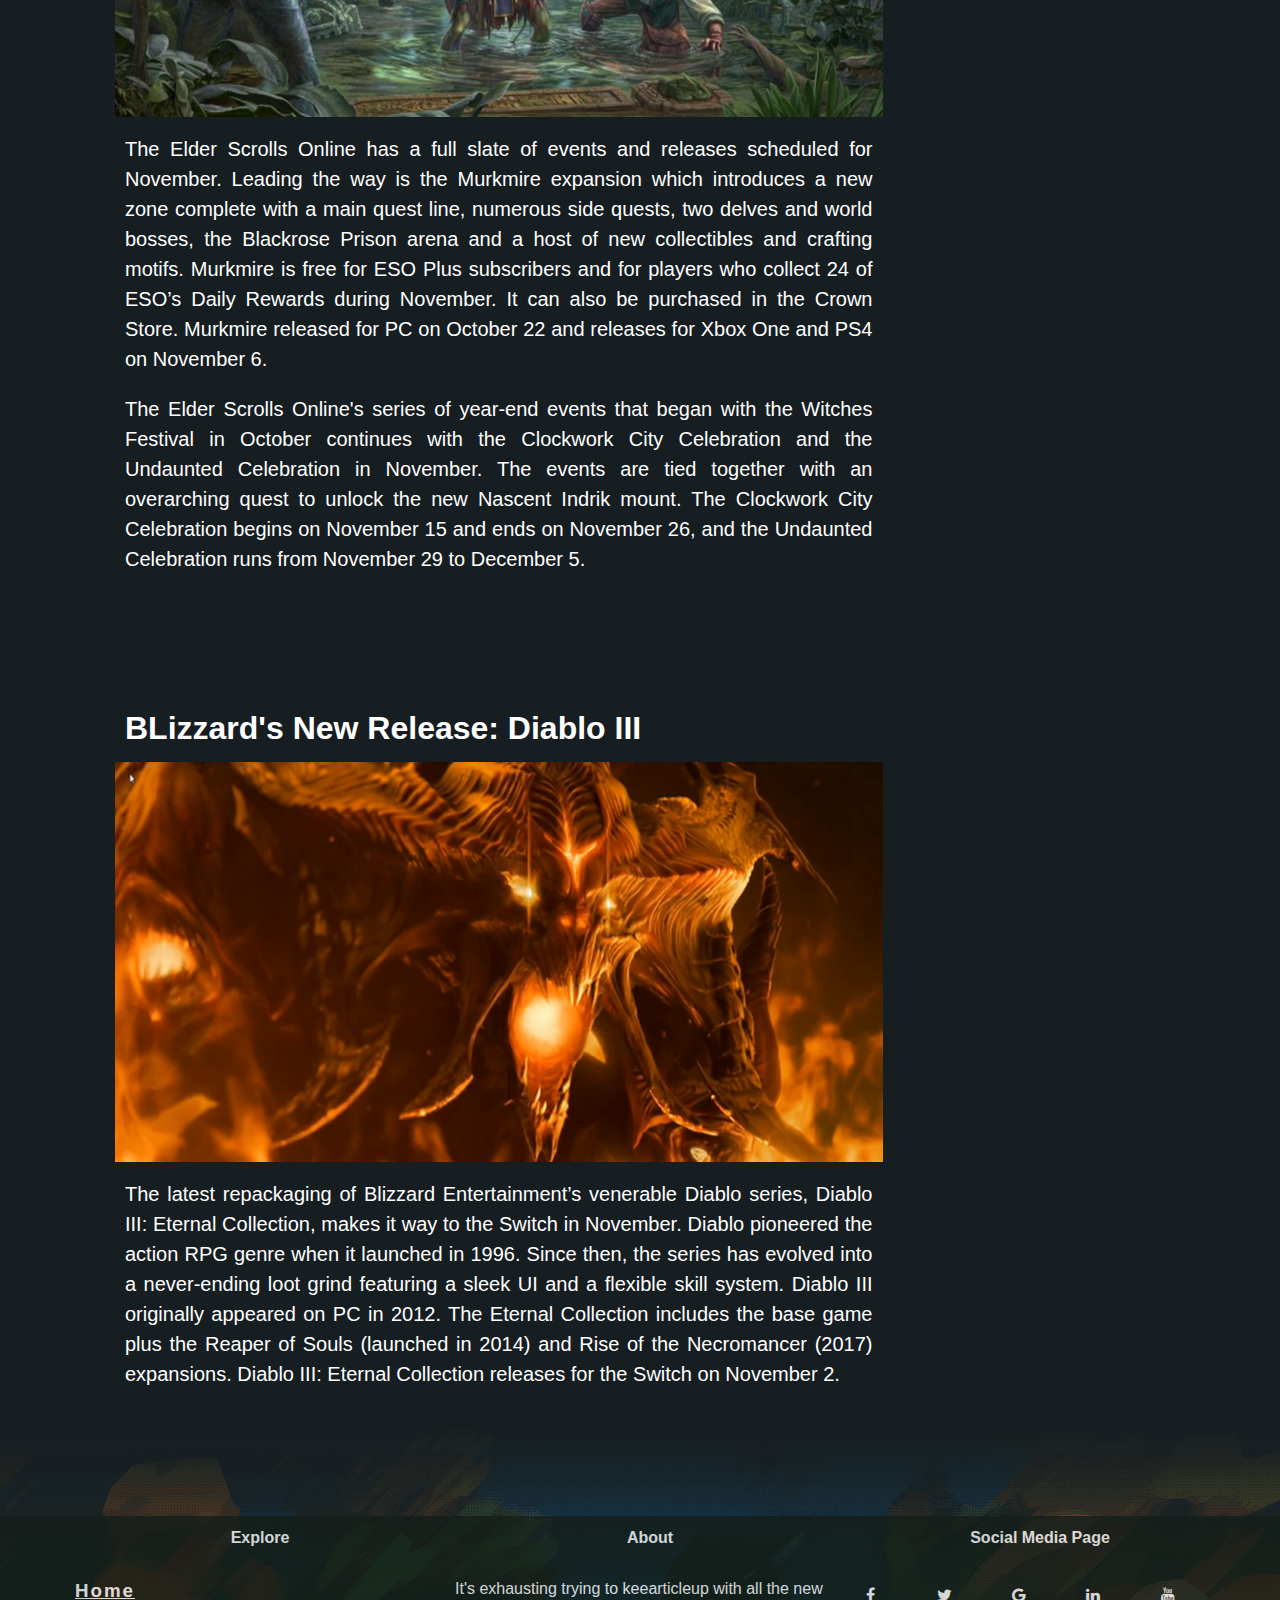
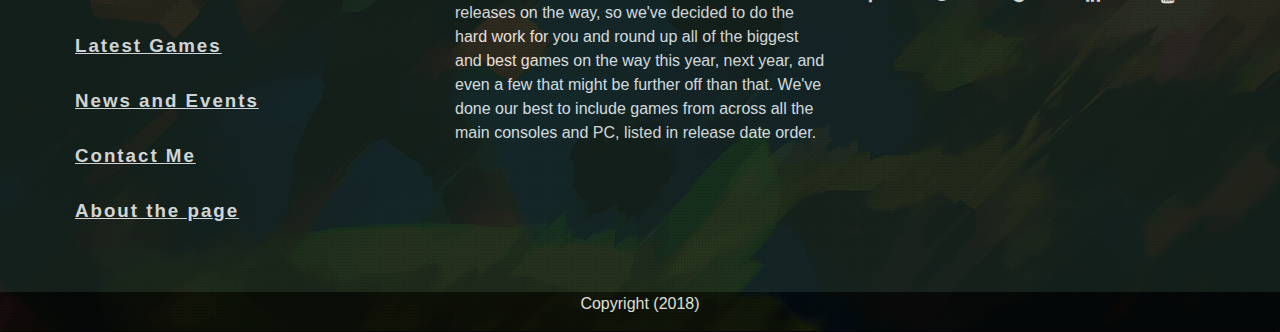
<file: news.html>
<!DOCTYPE html>
<html lang="en">
<head>
	<meta charset="utf-8">
	<meta name="author" content="ryanjayretutar">
	<meta name="description" content="A website for latest RPG games">
	<meta name="viewport" content="width=device-width, initial-scale=1">
	<link rel="stylesheet" type="text/css" href="assets/css/styles.css">
    <link href="https://fonts.googleapis.com/css?family=Kanit" rel="stylesheet">
    <link rel="stylesheet" href="https://use.fontawesome.com/releases/v5.6.1/css/all.css" integrity="sha384-gfdkjb5BdAXd+lj+gudLWI+BXq4IuLW5IT+brZEZsLFm++aCMlF1V92rMkPaX4PP" crossorigin="anonymous">
    <link rel="stylesheet" href="https://cdnjs.cloudflare.com/ajax/libs/font-awesome/4.7.0/css/font-awesome.min.css">
	<title>News and Events</title>
</head>

<body> 
	<div class="main">
		<div class="header">
	          <a href="#default" class="logo"><b style="">RPGames</b></a>
	            <div class="header-right">
	            <a href="index.html"><b>Home</b></a>
	            <a href="latest_games.html"><b>Latest Games</b></a>
	            <a href="news.html"><b>News</b></a>
	            <a href="contact.html"><b>Contact Me</b></a>
	           <a href="about.html"><b>About Page</b></a>
	          </div>
	    </div>
	    
		<section id="wrapper">
				<div class="container events">
			    	<div class="row">
						<div class="col-3"><h1><b>TOP NEWS</b></h1></div>
			    	 </div>
			    	 <div class="column news" style="width: 75%; background-color: transparent; display: inline-block;">
			    	 <div class="row">
			    	 	<div class="col-12">
			    	 		<div class="column hover01" style="background-color: transparent;">
			    	 			<h1>Fallout 76 Beta Schedule</h1>
			    	 		<div>	
			    	 			 <figure><img src="assets/images/fallout76.jpg" class="center" style="width: 100%; height: 400px;"></figure>
			    	 		</div>	
			    	 			 <article>Fallout 76 has been a controversy magnet since it was first announced. Complaints about changes in game mechanics that are necessary to accommodate multiplayer gameplay are frequently voiced by fans who are having a hard time coming to grips with a multiplayer game set in the Fallout universe. Concern about technical and gameplay issues experienced in the beta have also been expressed even though Bethesda announced the beta is designed to identify these problems rather than hype the game. We’ll find out how it all works out when Fallout 76 releases for Xbox One, PS4 and PC on November 14.</article>


								<article>Here's the fallout76out 76 beta schedule for the first week in November. The beta is available on Xbox One, PS4 and PC. All times are ET. Note that daylight savings time will no longer be in effect for the November 4 beta.</article>

								<table align="center" cellpadding="10" width=50% cellspacing="2" border="1">
									<tr style="text-align: center;">
										<th>Date</th>
										<th>Time</th>
									</tr>
									<tr>
										<td>November 1</td>
										<td>2pm - 7pm</td>
									</tr>
									<tr>
										<td>November 3</td>
										<td>5pm - 9pm</td>
									</tr>
									<tr>
										<td>November 4</td>
										<td>2pm - 9pm</td>
									</tr>
								</table>
			    	 		</div>
			    	 	</div>
			    	 </div>
			    	 <div class="row">
			    	 	<div class="col-12">
			    	 		<div class="column hover01" style="background-color: transparent; padding: 50px;">
			    	 			<h1>The Elder Scrolls Online: Murkmire</h1>
			    	 			<div>
			    	 			 <figure><img src="assets/images/elder.jpg" class="center" style="width: 100%; height: 400px;"></figure>
			    	 			 </div>	
			    	 			 <article>The Elder Scrolls Online has a full slate of events and releases scheduled for November. Leading the way is the Murkmire expansion which introduces a new zone complete with a main quest line, numerous side quests, two delves and world bosses, the Blackrose Prison arena and a host of new collectibles and crafting motifs. Murkmire is free for ESO Plus subscribers and for players who collect 24 of ESO’s Daily Rewards during November. It can also be purchased in the Crown Store. Murkmire released for PC on October 22 and releases for Xbox One and PS4 on November 6.</article>
								<article>The Elder Scrolls Online's series of year-end events that began with the Witches Festival in October continues with the Clockwork City Celebration and the Undaunted Celebration in November. The events are tied together with an overarching quest to unlock the new Nascent Indrik mount. The Clockwork City Celebration begins on November 15 and ends on November 26, and the Undaunted Celebration runs from November 29 to December 5.</article>
			    	 		</div>
			    	 	</div>
			    	 </div>
			    	 <div class="row">
			    	 	<div class="col-12">
			    	 		<div class="column hover01" style="background-color: transparent; padding: 50px;">
			    	 		<h1>BLizzard's New Release: Diablo III</h1>	
			    	 			<div>
			    	 			 	<figure>
			    	 			 		<img src="assets/images/diablo.jpg" class="center" style="width: 100%; height: 400px;">
			    	 			 	</figure>
			    	 			 </div>
			    	 			 <article>The latest repackaging of Blizzard Entertainment’s venerable Diablo series, Diablo III: Eternal Collection, makes it way to the Switch in November. Diablo pioneered the action RPG genre when it launched in 1996. Since then, the series has evolved into a never-ending loot grind featuring a sleek UI and a flexible skill system. Diablo III originally appeared on PC in 2012. The Eternal Collection includes the base game plus the Reaper of Souls (launched in 2014) and Rise of the Necromancer (2017) expansions. Diablo III: Eternal Collection releases for the Switch on November 2.</article>
			    	 		</div>
			    	 	</div>
			    	 </div>
			    	</div>
			    	<div class="column" style="width: 23%; float: right;background-color: transparent; height: auto; border-radius: 0px; margin-top: 50px;">
			    			<h3>Upcoming games</h3>
					    		<div class="row thumb">
							<div class="col-12 column" >
								<img src="assets/images/battlefield.jpg" class="center" style="width: 100%; height:200px; padding: 0; ">
								<p>Battlefield V sees the series jump from the First World War to the Second, for yet another attempt to ramp the giant scale shooter up even further. </p>
							</div>
						</div>
						<div class="row thumb">
							<div class="col-12 column" >
								<img src="assets/images/jc4.jpg" class="center" style="width: 100%; height:200px; padding: 0; ">
								<p>One of E3's biggest surprises this year was the announcement of Just Cause 4, the return of Square Enix's open-world destruction franchise. </p>
							</div>
						</div>
						<div class="row thumb">
							<div class="col-12">
								<div class="col-12 column" >
								<img src="assets/images/re7.jpg" class="center" style="width: 100%; height:200px; padding: 0; ">
								<p>After reinventing Resi with Resident Evil 7, Capcom has gone way back to the second game, which is getting a full remake treatment in early 2019.</p>
							</div>
						</div>
						<div class="row thumb">
							<div class="col-12">
								<img src="assets/images/horizon.webp" class="center" style="width: auto; height:auto;">
								<p style="font-size: 25px;">Horizon Zero Dawn</p>
							</div>
						</div>
						<div class="row thumb">
							<div class="col-12">
								<img src="assets/images/bloodborne.webp" class="center" style="width: auto; height:auto;">
								<p style="font-size: 25px;">Blood Borne</p>
							</div>
						</div>
			    	</div>
		    	</div>
		</section>
		<footer style="width: 100%; opacity: 0.8; background-color: rgba(20,30,24,1);  height: auto; margin-bottom: 0;">
			<div class="container ">
				<div class="row">
					<div class="col-4">
						<h4 style="text-align: center;">Explore</h4>
						<a href="index.html"><h3 style="text-decoration: underline; letter-spacing: 2px;">Home</h3></a>
						<a href="latest_games.html"><h3 style="text-decoration: underline; letter-spacing: 2px;">Latest Games</h3></a>
						<a href="news.html"><h3 style="text-decoration: underline; letter-spacing: 2px;">News and Events</h3></a>
						<a href="contact.html"><h3 style="text-decoration: underline; letter-spacing: 2px;">Contact Me</h3></a>
						<a href="about.html"><h3 style="text-decoration: underline; letter-spacing: 2px;">About the page</h3></a>

					</div>
					<div class="col-4">
						<h4 style="text-align: center;">About</h4>
						<article>
						It's exhausting trying to keearticleup with all the new releases on the way, so we've decided to do the hard work for you and round up all of the biggest and best games on the way this year, next year, and even a few that might be further off than that. We've done our best to include games from across all the main consoles and PC, listed in release date order.</article>

					</div>
					<div class="col-4">
						<h4 style="text-align: center;">Social Media Page</h4>
						
							<a href="#" class="fa fa-facebook"></a>
							<a href="#" class="fa fa-twitter"></a>
							<a href="#" class="fa fa-google"></a>
							<a href="#" class="fa fa-linkedin"></a>
							<a href="#" class="fa fa-youtube"></a>
					</div>
				</div>

			</div>
			<div class="container" style="width: 100%; opacity: 1; background-color: black; height: 40px; margin-bottom: 0; text-align: center; color: white;"> Copyright (2018)
			</div>
		</footer>
	</div>
</body>
</html>
</file>
<file: assets/css/styles.css>
body {
  font-family: 'Lato', sans-serif;
  font-weight: 300;
  outline: 0;
  padding: 0;
  margin: 0;
  font-size: 1rem;
  font-weight: 400;
  line-height: 1.5;
  vertical-align: baseline;
  background-color: #171e22;


}

.main {
   margin: 0; 
  padding: 0;
  width: 100%;
    background-image: url(../images/bg-top.png), url(../images/bg.png);
    background-position:  center top,  center bottom;
    background-repeat: no-repeat;
    position: relative;
    z-index: 2;
}

#wrapper {
  margin: 0; 
  padding: 0;
  width: 100%;
  padding-top: 100px; 
}

slider {
  display: block;
  width: 100%;  
  outline: 0;
  height: 450px; 
  background-color: #1f1f1f;
  overflow: hidden;
  position: relative;
  border: 5px solid #293139;
}

slider > * {
  position: absolute;
  display: block;
  outline: 0;
  width: 100%;  
  height: 450px;
  background: #1f1f1f;
  overflow: hidden;
  animation: slide 12s infinite;
  
}

slide:nth-child(1){
  left: 0%;
  animation-delay: -1s;
  background-size: 100% 450px;
  background-repeat: no-repeat;
  background-position: center;
  outline: 0;
  background-image: url(../images/deadfire.jpg);
}
slide:nth-child(2){
  left: 0%;
  animation-delay: 2s;
    background-size: 100% 450px;
    outline: 0;
  background-repeat: no-repeat;
  background-position: center;
  background-image: url(../images/vampyr.jpg);
}
slide:nth-child(3){
  left: 0%;
  outline: 0;
  animation-delay: 5s;
    background-size: 100% 450px;
  background-repeat: no-repeat;
  background-position: center;
  background-image: url(../images/God-Eater-3.jpg);
}
slide:nth-child(4){
  left: 0%;
  outline: 0;
  animation-delay: 8s;
    background-size: 100% 450px;
  background-repeat: no-repeat;
  background-position: center;
  background-image: url(../images/ff15jpg.jpg);
}

slide p, h1, h2, h3, h4, h5, h6, ul, li {
  text-align: justify;
  display: block;
  width: 100%;
  color: #fff;
  overflow: hidden;
}

slide div{
    background-color: #232930;
    opacity: 0.8;
    float: right;
    height:500px;
    width: 30%;
    padding: 20px;

}

 @keyframes slide {
  0% {
    left: 100%; width: 100%;
  }
  5% {
    left: 0%;
  }
  25% {
    left: 0%;
  }
  30% {
    left: -100%; width: 100%;
  }
  30.0001% {
    left: -100%; width: 0%;
  }
  100%{
    left: 100%; width: 0
  }
 }
.container {
  margin-right: auto;
  margin-left: auto;
  background-color: transparent;
  border-radius: 2px;
  margin-bottom: 50px;
}

@media (min-width: 768px) {
  .container {
    width: 750px;
  }
}
@media (min-width: 992px) {
  .container {
    width: 970px;
  }
}
@media (min-width: 1200px) {
  .container {
    width: 1170px;
  }
}

.row:before, 
.row:after {
    content:"";
    display: table;
    clear:both;
}

[class*='col-'] {
    float: left;
    min-height: 1px; 
    width: 8.33333333%; 
}

.col-1{
    width: 8.33333333%; 
}
.col-2{
    width: 16.66666667%; 
}
.col-3{
    width: 25%; 
}
.col-4{
    width: 33.33333333%;
}
.col-5{
    width: 41.66666667%;
}
.col-6{
    width: 50%;
}
.col-7{
    width: 58.33333333%; 
}
.col-8{
    width: 66.66666667%; 
}
.col-9{
    width: 75%; 
}
.col-10{
    width: 83.33333333%;
}
.col-11{
    width: 91.66666667%;
}
.col-12{
    width: 100%;
}


.text-center {
  text-align: center;
}

.header {
    position: fixed;
    overflow: hidden;
    border-bottom: none;
    width: 100%;
       background-color: rgba(0,0,0,.6);
    
    padding: 20px 20px 10px 10px;
    z-index: 10000;
    -webkit-box-shadow: 0 1px 5px rgba(0, 0, 0, 0.25);
    -moz-box-shadow: 0 1px 5px rgba(0, 0, 0, 0.25);
    box-shadow: 0 1px 5px rgba(0, 0, 0, 0.25);
    transition: all 0.2s ease-in-out;
    height: auto;
}

.header a {
  float: left;
  color: white;
  text-align: center;
  padding: 15px;
  text-decoration: none;
  font-size: 18px; 
  line-height: 23px;
  border-radius: 4px;
}
.header span.logo {
  font-size: 25px;
  font-weight: bold;
}
.header a:hover {
  background-color: transparent;
  color: #dc3545!important;
}
.header a.active {
  background-color: #BBB2B0;
  color: black;
}
.header-right {
  float: right;
  padding-right: 40px;
}
@media screen and (max-width: 500px) {
  .header a {
    float: none;
    display: block;
    text-align: left;
  }
  .header-right {
    float: none;
  }
}

.nk-btn {
    display: inline-block;
    padding: 9px 19px;
    color: white;
    font-family: Montserrat, sans-serif;
    font-size: .87rem;
    font-weight: 600;
    line-height: 1.2;
    text-align: center;
    text-transform: uppercase;
    white-space: nowrap;
    vertical-align: middle;
    cursor: pointer;
    -webkit-user-select: none;
    -moz-user-select: none;
    -ms-user-select: none;
    user-select: none;
    border: 0;
    -webkit-transition: .15s all;
    -o-transition: .15s all;
    transition: .15s all
}

hr {
    border: none;
    height: 5px;
    /* Set the hr color */
    background-color: white; /* Modern Browsers */
}


.column {
  background-color: transparent;
  background-color: rgba(20,30,24,0.8);
  color: white;
  text-align: justify;
  border-radius: 5px;
 /* box-shadow: 5px 10px 8px #888888;*/
  height: auto;
  margin: 5px;
  overflow: hidden;
}

.column p, h1, h2,h3,h4,h5,h6, a, time, i,article {
  padding: 10px;
  margin: 0;
}

.column.thumb img,.row.thumb img {
  padding: 10px;
  display: inline-block;
  float: left;
}

div.news hr {
  border: none;
  height: 1px;
  background-color: rgba(255,255,255,0.8);
  width: 100%;
  display: inline-block;
}

figure {
  width: inherit;
  height: inherit;
  margin: 0;
  padding: 0;
  background: transparent;
  overflow: hidden;
}
figure:hover+span {
  bottom: -36px;
  opacity: 1;
}

.hover01 figure img {
  -webkit-transform: scale(1);
  transform: scale(1);
  -webkit-transition: .3s ease-in-out;
  transition: .3s ease-in-out;
}
.hover01 figure:hover img {
  -webkit-transform: scale(1.1);
  transform: scale(1.1);
}

.container.events article {
  font-size: 20px;
  font-weight: normal;
}

input[type=text] {
  width: 100%;
  padding: 12px 20px;
  margin: 8px 0px 20px 0px;
  box-sizing: border-box;
   border: 2px solid white;
  border-radius: 4px;
   background-color: #171e22;
  color: white;

}

textarea {
  width: 100%;
  height: 150px;
  padding: 12px 20px;
  box-sizing: border-box;
  border: 2px solid #ccc;
  border-radius: 4px;
  background-color: #171e22;
  color: white;
  font-size: 16px;
  resize: none;
}

article {
  padding: 10px;
  margin: 0;
  color: white;
}

.latest .row {
  margin-bottom: 50px;
  font-size: 20px;
  text-align: justify;
}

footer h1,h2,h3,h4,h5,h6 {
  display: inline-block;
  white-space: nowrap;
}

.fa {
  padding: 20px;
  font-size: 30px;
  width: 30px;
  text-align: center;
  text-decoration: none;
  border-radius: 50%;
  color: white;

}
</file>
